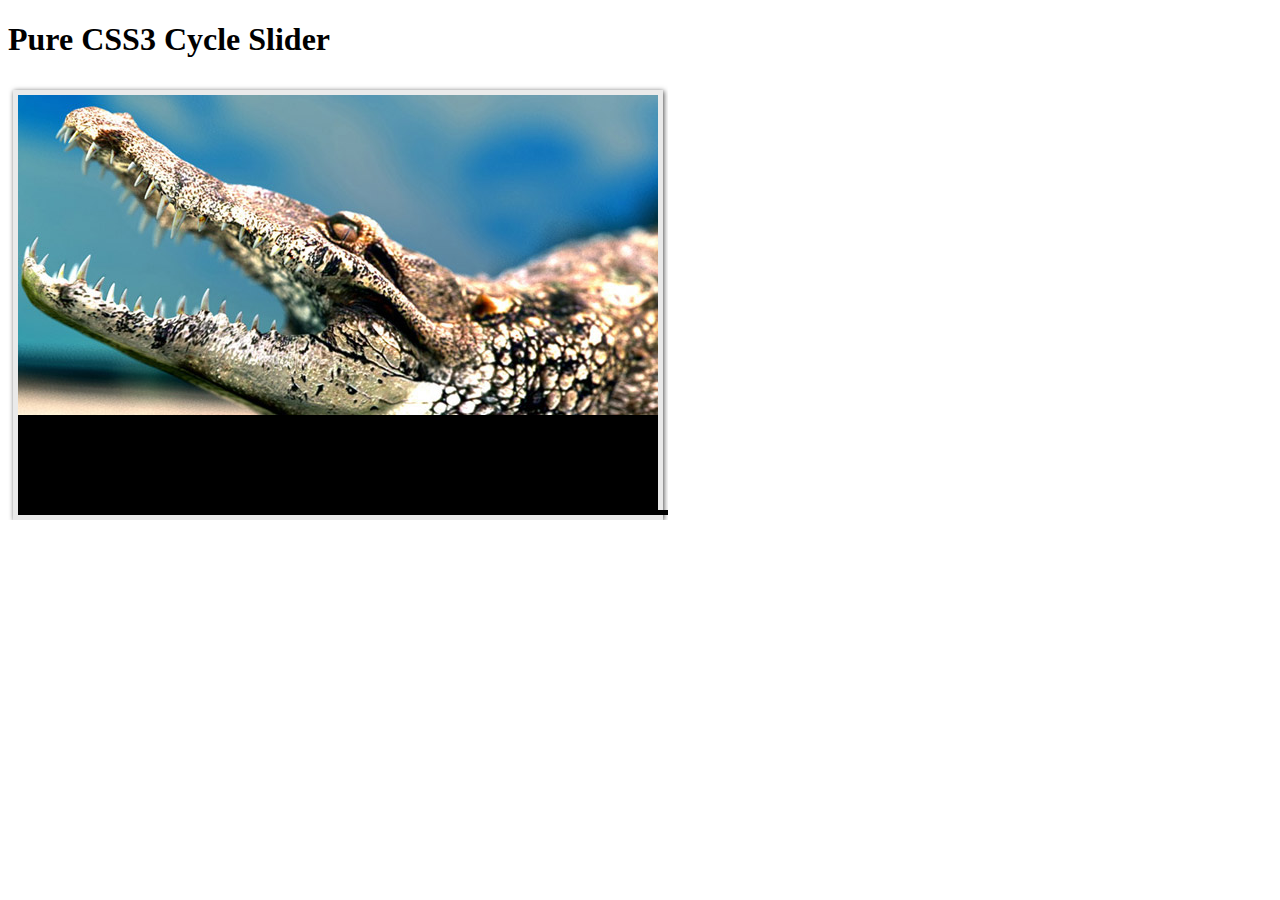
<file: CSS3-Slider/index.html>
<!DOCTYPE HTML>
<html lang="en">
<head>
<meta http-equiv="Content-Type" content="text/html; charset=utf-8">
<link rel="stylesheet" type="text/css" media="screen" href="res/css/styleslideshow.css"/>
<link href='http://fonts.googleapis.com/css?family=Open+Sans:300,300italic,400italic,400,600,600italic,700,700italic,800,800italic' rel='stylesheet' type='text/css'>
<title>Pure CSS3 Cycle Slider</title>
</head>
<body>

<div class="content">
	<h1>Pure CSS3 Cycle Slider</h1>
</div>

<div class="container">
	<div id="content-slider">
    	<div id="slider">
        	<div id="mask">
            <ul>
           	<li id="first" class="firstanimation">
            <a href="#">
            <img src="images/img_1.jpg" />
            </a>

            </li>

            <li id="second" class="secondanimation">
            <a href="#">
            <img src="images/img_2.jpg" />
            </a>

            </li>
            
            <li id="third" class="thirdanimation">
            <a href="#">
            <img src="images/img_3.jpg" />
            </a>

            </li>
                        
            <li id="fourth" class="fourthanimation">
            <a href="#">
            <img src="images/img_4.jpg" />
            </a>

            </li>
                        
            <li id="fifth" class="fifthanimation">
            <a href="#">
            <img src="images/img_5.jpg" />
            </a>

            </li>
            </ul>
            </div>
            <div class="progress-bar"></div>
        </div>
    </div>
</div>
</body>
</html>
</file>
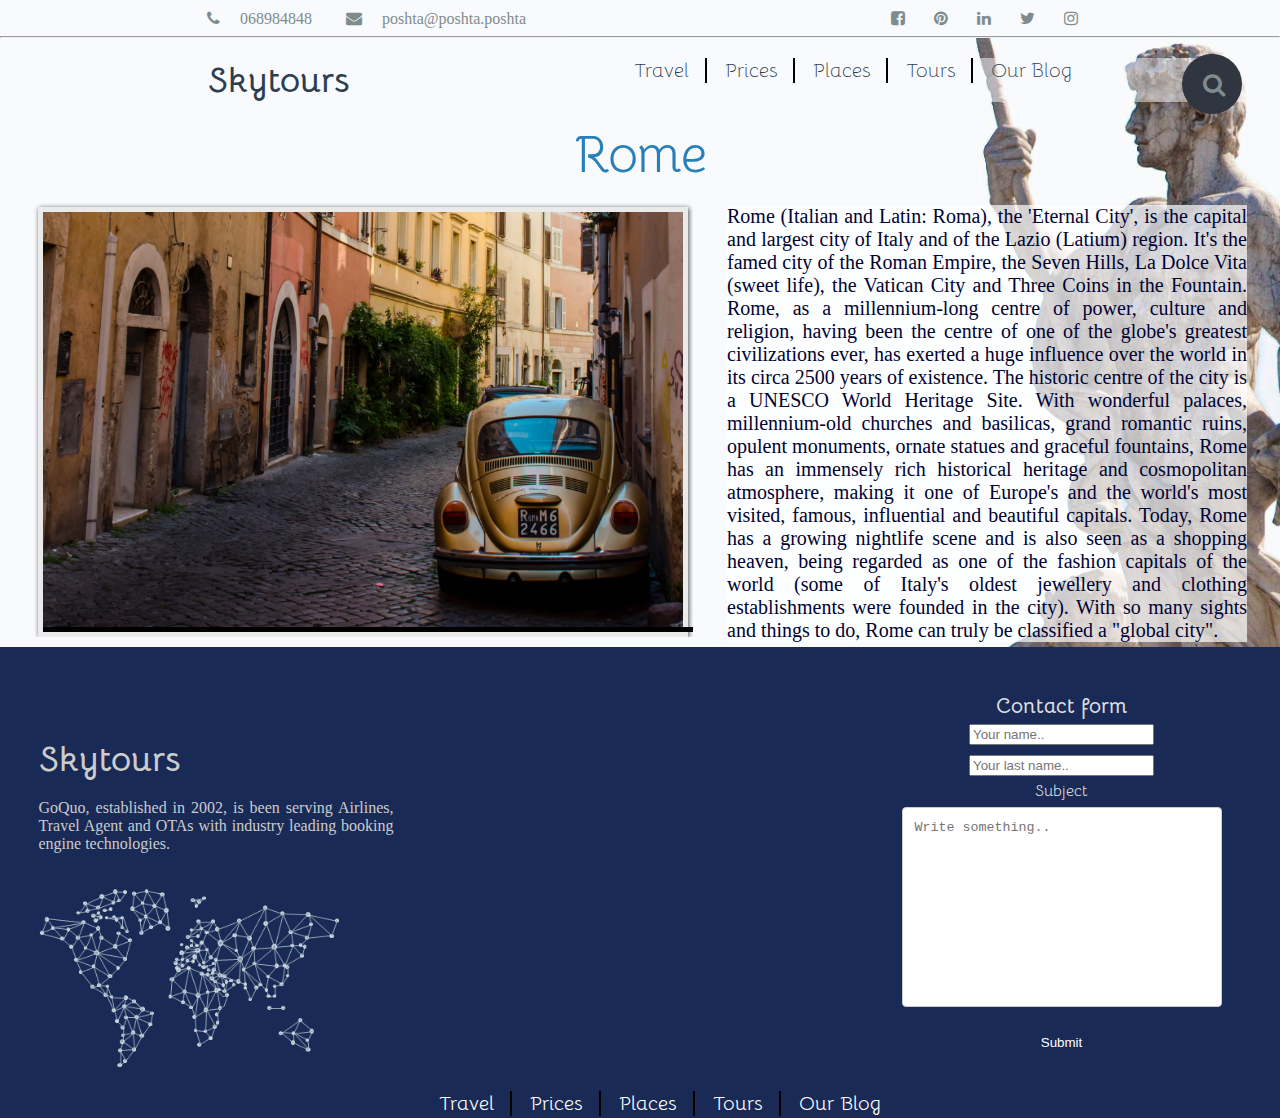
<file: p1.html>
<html>
	<head>
	<meta charset="utf-8">
<title>tur agenciq</title>
	<link href="p1style.css" rel="stylesheet" type="text/css"> 
	<link rel="stylesheet" type="text/css" media="screen" href="CSS3-Slider/res/css/styleslideshow.css"/>
	<link rel="stylesheet" href="https://cdnjs.cloudflare.com/ajax/libs/font-awesome/4.7.0/css/font-awesome.min.css">
	<link href="https://fonts.googleapis.com/css?family=Bellota&display=swap" rel="stylesheet"> 
	<link href="https://fonts.googleapis.com/css?family=Sen&display=swap" rel="stylesheet"> 

	</head>

	<body>
		<a name="top"></a>

<div id="container">
<div id="topper">
	<div id="toplink">
	<div class="wdth">
<i class="fa fa-phone" aria-hidden="true"></i><span class="tel">068984848</span> <i class="fa fa-envelope"></i><span class="tel">poshta@poshta.poshta</span>
	<span id="topr" style="float:right"><a href="#"><i class="fa fa-facebook-square"></i></a>	<a href="#"><i class="fa fa-pinterest"></i></a>	<a href="#"><i class="fa fa-linkedin"></i></a>	<a href="#"><i class="fa fa-twitter"></i></a>	<a href="#"><i class="fa fa-instagram"></i></a></span>
		</div>
		<hr>
	</div>
		

<div class="topnav">
<div id="mid">
<ul id="menu">
  <li class="topmenu"><a href="index.html" class="none"><h1>Skytours</h1></a>	</li>
	<span id="right"> <li class="topmenu"><a href="#" class="ani">Travel</a> <div class="vl"></div></li>
  <li class="topmenu"><a href="#" class="ani" >Prices</a>	<div class="vl"></div></li>
  <li class="topmenu"><a href="places.html"  class="ani">Places</a> <div class="vl"></div></li>
  <li class="topmenu"><a href="#"  class="ani">Tours</a>	<div class="vl"></div></li>
  <li class="topmenu"><a href="#" class="ani" >Our Blog</a>	</li>	</span>
</ul>
</div>
</div>
</div>
<!-- content -->

			<p class="mvp">Rome</p>
<div id="content">
<!-- slideshow -->
	


		<div class="container">
	<div id="content-slider">
    	<div id="slider">
        	<div id="mask">
            <ul>
           	<li id="first" class="firstanimation">
            <a href="#">
            <img src="rim1.jpg" id="slideimg"/>
            </a>

            </li>

            <li id="second" class="secondanimation">
            <a href="#">
            <img src="rim2.jpg"id="slideimg" />
            </a>

            </li>
            
            <li id="third" class="thirdanimation">
            <a href="#">
            <img src="rim3.jpg" id="slideimg"/>
            </a>

            </li>
                        
            <li id="fourth" class="fourthanimation">
            <a href="#">
            <img src="rim4.jpg"id="slideimg" />
            </a>

            </li>
                        
            <li id="fifth" class="fifthanimation">
            <a href="#">
            <img src="rim5.jpg" id="slideimg"/>
            </a>

            </li>
            </ul>
            </div>
            <div class="progress-bar"></div>
        </div>
    </div>
</div>	
			
		
<!-- end slideshow -->

			<div id="span">Rome (Italian and Latin: Roma), the 'Eternal City', is the capital and largest city of Italy and of the Lazio (Latium) region. It's the famed city of the Roman Empire, the Seven Hills, La Dolce Vita (sweet life), the Vatican City and Three Coins in the Fountain. Rome, as a millennium-long centre of power, culture and religion, having been the centre of one of the globe's greatest civilizations ever, has exerted a huge influence over the world in its circa 2500 years of existence.

The historic centre of the city is a UNESCO World Heritage Site. With wonderful palaces, millennium-old churches and basilicas, grand romantic ruins, opulent monuments, ornate statues and graceful fountains, Rome has an immensely rich historical heritage and cosmopolitan atmosphere, making it one of Europe's and the world's most visited, famous, influential and beautiful capitals. Today, Rome has a growing nightlife scene and is also seen as a shopping heaven, being regarded as one of the fashion capitals of the world (some of Italy's oldest jewellery and clothing establishments were founded in the city). With so many sights and things to do, Rome can truly be classified a "global city". 
</div>
</div>
<!-- content end -->
		 <div class="buscar-caja">
   <input type="text" name="" class="buscar-txt" placeholder="Search for a destination..."/>
   <a class="buscar-btn">
    <i class="fa fa-search" id="searchbut"></i>
   </a>
  </div>

		

			
			<div id="footer">
				<div id="leftfooter">
				<h1 id="footheader">Skytours</h1><br><br>
				GoQuo, established in 2002, is been serving Airlines, Travel Agent and OTAs with industry leading booking engine technologies.<br><br><br>
				<img src="map2.png" id="map2">
				</div>
			<div id="midfooter">
			<iframe src="https://www.google.com/maps/embed?pb=!1m18!1m12!1m3!1d1797.1476863915186!2d26.56002283084883!3d43.0209473601345!2m3!1f0!2f0!3f0!3m2!1i1024!2i768!4f13.1!3m3!1m2!1s0x40af54cdf2046379%3A0x28093c65028b41a2!2z0JzQsNGA0LjRhtCwLCA3OTQwIFZyYW5pIGtvbg!5e1!3m2!1sen!2sbg!4v1586071967881!5m2!1sen!2sbg" width="450" height="350" frameborder="0" style="border:0;" allowfullscreen="" aria-hidden="false" tabindex="0"></iframe>
			</div>
			
			<div id="rightfooter">
<div class="cform">
  <form action="/action_page.php">
<label id="contformlab">Contact form</label><br>
    <input type="text" id="fname" name="firstname" placeholder="Your name..">


    <input type="text" id="lname" name="lastname" placeholder="Your last name..">

   
    </select>
<br>

    <label for="subject" id="subjectt">Subject</label>
	<br>
    <textarea id="subject" name="subject" placeholder="Write something.." style="height:200px;  resize:none;"></textarea>

    <input type="submit" value="Submit" id="cformsubmit">
  </form>
</div>
			</div>
		
		
				<div class="botnav">
<div id="mid">
<ul id="bot">
  <li class="botmenu"><a href="#" class="anibot">Travel</a> <div class="vl"></div></li>
  <li class="botmenu"><a href="#" class="anibot" >Prices</a>	<div class="vl"></div></li>
  <li class="botmenu"><a href="places.html"  class="anibot">Places</a> <div class="vl"></div></li>
  <li class="botmenu"><a href="#"  class="anibot">Tours</a>	<div class="vl"></div></li>
  <li class="botmenu"><a href="#" class="anibot" >Our Blog</a>	</li>
</ul>
</div>
</div>
			</div>
			
		</div>
	</body>
</html>
</file>
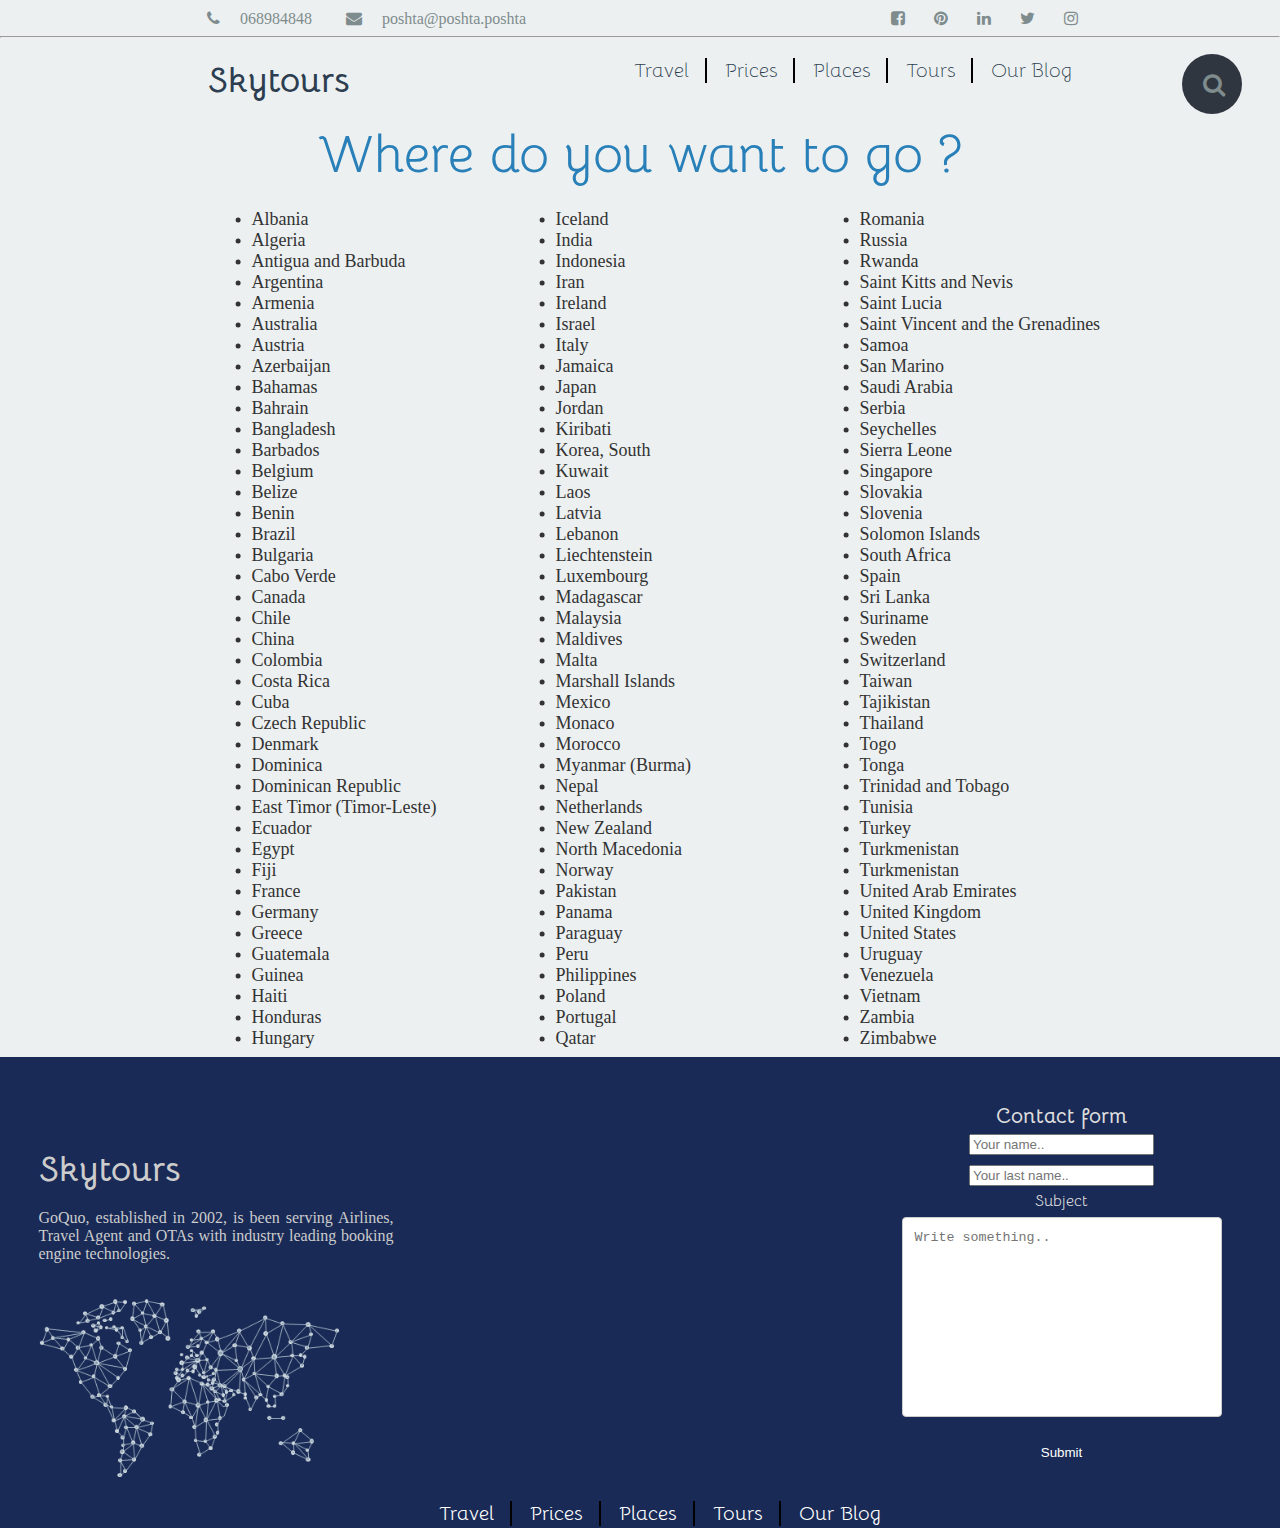
<file: places.html>
<html>
	<head>
	<meta charset="utf-8">
<title>tur agenciq</title>
	<link href="placessty.css" rel="stylesheet" type="text/css"> 
	<link rel="stylesheet" href="https://cdnjs.cloudflare.com/ajax/libs/font-awesome/4.7.0/css/font-awesome.min.css">
	<link href="https://fonts.googleapis.com/css?family=Bellota&display=swap" rel="stylesheet"> 
	<link href="https://fonts.googleapis.com/css?family=Sen&display=swap" rel="stylesheet"> 
	</head>

	<body>
		<a name="top"></a>

<div id="container">
	<div id="toplink">
	<div class="wdth">
<i class="fa fa-phone" aria-hidden="true"></i><span class="tel">068984848</span> <i class="fa fa-envelope"></i><span class="tel">poshta@poshta.poshta</span>
	<span id="topr" style="float:right"><a href="#"><i class="fa fa-facebook-square"></i></a>	<a href="#"><i class="fa fa-pinterest"></i></a>	<a href="#"><i class="fa fa-linkedin"></i></a>	<a href="#"><i class="fa fa-twitter"></i></a>	<a href="#"><i class="fa fa-instagram"></i></a></span>
		</div>
		<hr>
	</div>
		

<div class="topnav">
<div id="mid">
<ul id="menu">
  <li class="topmenu"><a href="index.html" class="none"><h1>Skytours</h1></a>	</li>
	<span id="right"> <li class="topmenu"><a href="#" class="ani">Travel</a> <div class="vl"></div></li>
  <li class="topmenu"><a href="#" class="ani" >Prices</a>	<div class="vl"></div></li>
  <li class="topmenu"><a href="#"  class="ani">Places</a> <div class="vl"></div></li>
  <li class="topmenu"><a href="#"  class="ani">Tours</a>	<div class="vl"></div></li>
  <li class="topmenu"><a href="#" class="ani" >Our Blog</a>	</li>	</span>
</ul>
</div>
</div>
<!-- content -->
<p class="mvp">Where do you want to go ?</p>
<div id="wholemen">
<div  id="leftmen">
	<ul>
		<li><a href="#" class="countries">Albania</a></li>
		<li><a href="#"class="countries">Algeria</a></li>
		<li><a href="#"class="countries">Antigua and Barbuda</a></li>
		<li><a href="#"class="countries">Argentina</a></li>
		<li><a href="#"class="countries">Armenia</a></li>
		<li><a href="#"class="countries">Australia</a></li>
		<li><a href="#"class="countries">Austria</a></li>
		<li><a href="#"class="countries">Azerbaijan</a></li>
		<li><a href="#"class="countries">Bahamas</a></li>
		<li><a href="#"class="countries">Bahrain</a></li>
		<li><a href="#"class="countries">Bangladesh</a>  </li>
		<li><a href="#"class="countries">Barbados</a>  </li>
		<li><a href="#"class="countries"> Belgium </a></li>
		<li><a href="#"class="countries">Belize</a> </li>
		<li><a href="#"class="countries">Benin </a> </li>
		<li><a href="#"class="countries">Brazil  </a></li>
		<li><a href="#"class="countries">Bulgaria  </a></li>
		<li><a href="#"class="countries">Cabo Verde </a> </li>
		<li><a href="#"class="countries">Canada  </a></li>
		<li><a href="#"class="countries"> Chile </a></li>
		<li><a href="#"class="countries">China  </a></li>
		<li><a href="#"class="countries">Colombia  </a></li>
		<li><a href="#"class="countries">Costa Rica  </a></li>
		<li><a href="#"class="countries">Cuba  </a></li>
		<li><a href="#"class="countries">Czech Republic  </a></li>
		<li><a href="#"class="countries">Denmark  </a></li>
		<li><a href="#"class="countries">Dominica  </a></li>
		<li><a href="#"class="countries">Dominican Republic  </a></li>
		<li><a href="#"class="countries">East Timor (Timor-Leste) </a> </li>
		<li><a href="#"class="countries">Ecuador  </a></li>
		<li><a href="#"class="countries">Egypt </a></li>
		<li><a href="#"class="countries">Fiji  </a></li>
		<li><a href="#"class="countries">France	  </a></li>
		<li><a href="#"class="countries">Germany  </a></li>
		<li><a href="#"class="countries">Greece  </a></li>
		<li><a href="#"class="countries">Guatemala  </a></li>
		<li><a href="#"class="countries">Guinea  </a></li>
		<li><a href="#"class="countries">Haiti  </a></li>
		<li><a href="#"class="countries">Honduras </a></li>
		<li><a href="#"class="countries">Hungary </a></li>
	</ul>
</div>
<div id="midmen">	
	<ul>
		<li><a href="#" class="countries">Iceland</a></li>
		<li><a href="#" class="countries">India</a></li>
		<li><a href="#" class="countries">Indonesia</a></li>
		<li><a href="#" class="countries">Iran</a></li>
		<li><a href="#" class="countries">Ireland</a></li>
		<li><a href="#" class="countries">Israel</a></li>
		<li><a href="tour.html" class="countries">Italy</a></li>
		<li><a href="#" class="countries">Jamaica</a></li>
		<li><a href="#" class="countries">Japan</a></li>
		<li><a href="#" class="countries">Jordan</a></li>
		<li><a href="#" class="countries">Kiribati</a></li>
		<li><a href="#" class="countries">Korea, South</a></li>
		<li><a href="#" class="countries">Kuwait</a></li>
		<li><a href="#" class="countries">Laos</a></li>
		<li><a href="#" class="countries">Latvia</a></li>
		<li><a href="#" class="countries">Lebanon</a></li>
		<li><a href="#" class="countries">Liechtenstein</a></li>
		<li><a href="#" class="countries">Luxembourg</a></li>
		<li><a href="#" class="countries">Madagascar</a></li>
		<li><a href="#" class="countries">Malaysia</a></li>
		<li><a href="#" class="countries">Maldives</a></li>
		<li><a href="#" class="countries">Malta</a></li>
		<li><a href="#" class="countries">Marshall Islands</a></li>
		<li><a href="#" class="countries">Mexico</a></li>
		<li><a href="#" class="countries">Monaco</a></li>
		<li><a href="#" class="countries">Morocco</a></li>
		<li><a href="#" class="countries">Myanmar (Burma)</a></li>
		<li><a href="#" class="countries">Nepal</a></li>
		<li><a href="#" class="countries">Netherlands</a></li>
		<li><a href="#" class="countries">New Zealand</a></li>
		<li><a href="#" class="countries">North Macedonia</a></li>
		<li><a href="#" class="countries">Norway</a></li>
		<li><a href="#" class="countries">Pakistan</a></li>
		<li><a href="#" class="countries">Panama</a></li>
		<li><a href="#" class="countries">Paraguay</a></li>
		<li><a href="#" class="countries">Peru</a></li>
		<li><a href="#" class="countries">Philippines</a></li>
		<li><a href="#" class="countries">Poland</a></li>
		<li><a href="#" class="countries">Portugal</a></li>
		<li><a href="#" class="countries">Qatar</a></li>
	
	
		
	</ul >
</div>
<div id="rightmen">	
		<ul>
			<li><a href="#" class="countries">Romania</a></li>
			<li><a href="#" class="countries">Russia</a></li>
			<li><a href="#" class="countries">Rwanda</a></li>
			<li><a href="#" class="countries">Saint Kitts and Nevis</a></li>
			<li><a href="#" class="countries">Saint Lucia</a></li>
			<li><a href="#" class="countries">Saint Vincent and the Grenadines</a></li>
			<li><a href="#" class="countries">Samoa</a></li>
			<li><a href="#" class="countries">San Marino</a></li>
			<li><a href="#" class="countries">Saudi Arabia</a></li>
			<li><a href="#" class="countries">Serbia</a></li>
			<li><a href="#" class="countries">Seychelles</a></li>
			<li><a href="#" class="countries">Sierra Leone</a></li>
			<li><a href="#" class="countries">Singapore</a></li>
			<li><a href="#" class="countries">Slovakia</a></li>
			<li><a href="#" class="countries">Slovenia</a></li>
			<li><a href="#" class="countries">Solomon Islands</a></li>
			<li><a href="#" class="countries">South Africa</a></li>
			<li><a href="#" class="countries">Spain</a></li>
			<li><a href="#" class="countries">Sri Lanka</a></li>
			<li><a href="#" class="countries">Suriname</a></li>
			<li><a href="#" class="countries">Sweden</a></li>
			<li><a href="#" class="countries">Switzerland</a></li>
			<li><a href="#" class="countries">Taiwan</a></li>
			<li><a href="#" class="countries">Tajikistan</a></li>
			<li><a href="#" class="countries">Thailand</a></li>
			<li><a href="#" class="countries">Togo</a></li>
			<li><a href="#" class="countries">Tonga</a></li>
			<li><a href="#" class="countries">Trinidad and Tobago</a></li>
			<li><a href="#" class="countries">Tunisia</a></li>
			<li><a href="#" class="countries">Turkey</a></li>
			<li><a href="#" class="countries">Turkmenistan</a></li>
			<li><a href="#" class="countries">Turkmenistan</a></li>
			<li><a href="#" class="countries">United Arab Emirates</a></li>
			<li><a href="#" class="countries">United Kingdom</a></li>
			<li><a href="#" class="countries">United States</a></li>
			<li><a href="#" class="countries">Uruguay</a></li>
			<li><a href="#" class="countries">Venezuela</a></li>
			<li><a href="#" class="countries">Vietnam</a></li>
			<li><a href="#" class="countries">Zambia</a></li>
			<li><a href="#" class="countries">Zimbabwe</a></li>
	</ul>
</div>
</div>
<!-- content end -->
		 <div class="buscar-caja">
   <input type="text" name="" class="buscar-txt" placeholder="Search for a destination..."/>
   <a class="buscar-btn">
    <i class="fa fa-search" id="searchbut"></i>
   </a>
  </div>

		

			
			<div id="footer">
				<div id="leftfooter">
				<h1 id="footheader">Skytours</h1><br><br>
				GoQuo, established in 2002, is been serving Airlines, Travel Agent and OTAs with industry leading booking engine technologies.<br><br><br>
				<img src="map2.png" id="map2">
				</div>
			<div id="midfooter">
			<iframe src="https://www.google.com/maps/embed?pb=!1m18!1m12!1m3!1d1797.1476863915186!2d26.56002283084883!3d43.0209473601345!2m3!1f0!2f0!3f0!3m2!1i1024!2i768!4f13.1!3m3!1m2!1s0x40af54cdf2046379%3A0x28093c65028b41a2!2z0JzQsNGA0LjRhtCwLCA3OTQwIFZyYW5pIGtvbg!5e1!3m2!1sen!2sbg!4v1586071967881!5m2!1sen!2sbg" width="450" height="350" frameborder="0" style="border:0;" allowfullscreen="" aria-hidden="false" tabindex="0"></iframe>
			</div>
			
			<div id="rightfooter">
<div class="cform">
  <form action="/action_page.php">
<label id="contformlab">Contact form</label><br>
    <input type="text" id="fname" name="firstname" placeholder="Your name..">


    <input type="text" id="lname" name="lastname" placeholder="Your last name..">

   
    </select>
<br>

    <label for="subject" id="subjectt">Subject</label>
	<br>
    <textarea id="subject" name="subject" placeholder="Write something.." style="height:200px;  resize:none;"></textarea>

    <input type="submit" value="Submit" id="cformsubmit">
  </form>
</div>
			</div>
		
		
				<div class="botnav">
<div id="mid">
<ul id="bot">
  <li class="botmenu"><a href="#" class="anibot">Travel</a> <div class="vl"></div></li>
  <li class="botmenu"><a href="#" class="anibot" >Prices</a>	<div class="vl"></div></li>
  <li class="botmenu"><a href="#"  class="anibot">Places</a> <div class="vl"></div></li>
  <li class="botmenu"><a href="#"  class="anibot">Tours</a>	<div class="vl"></div></li>
  <li class="botmenu"><a href="#" class="anibot" >Our Blog</a>	</li>
</ul>
</div>
</div>
			</div>
			
		</div>
	</body>
</html>
</file>
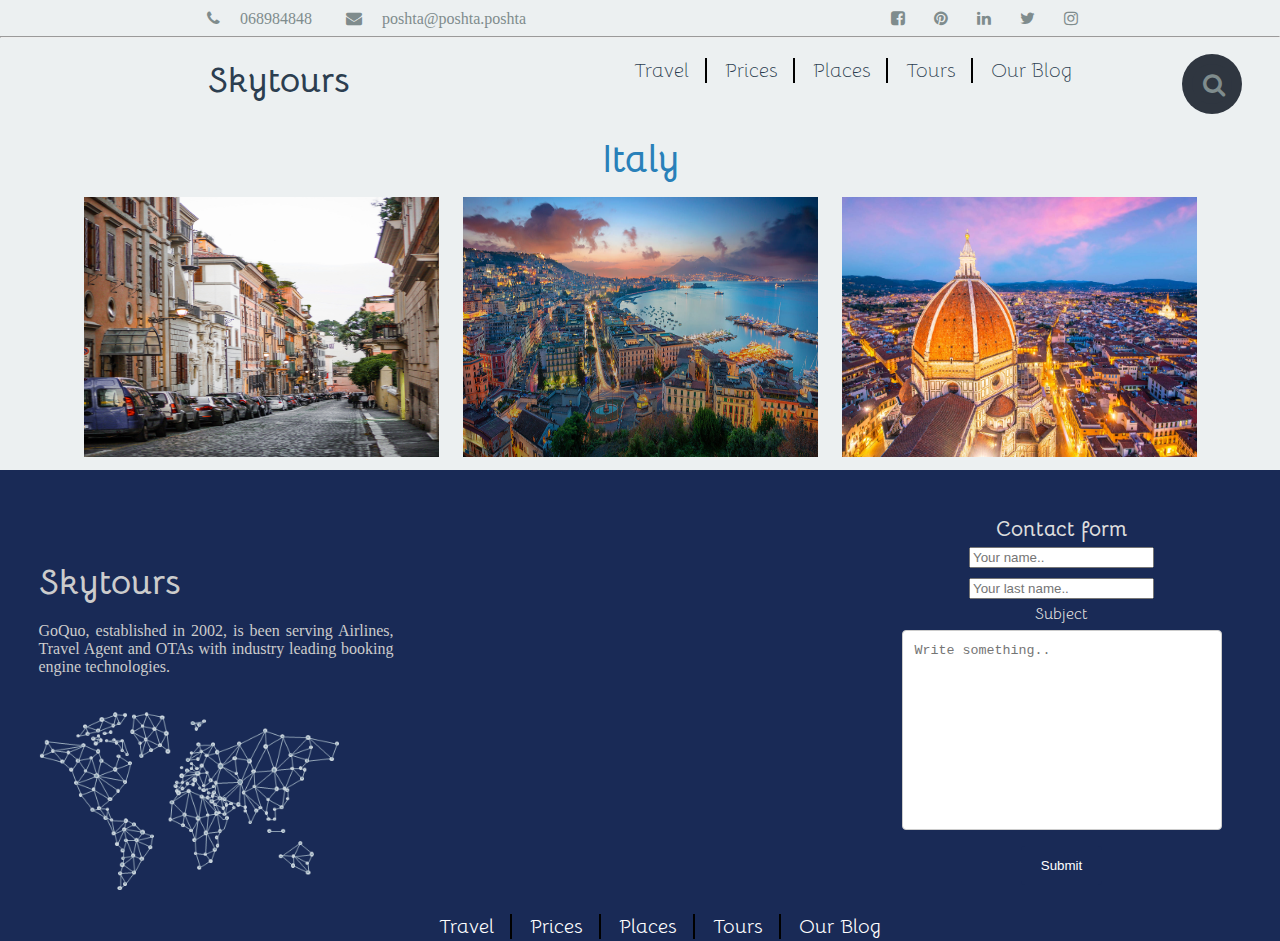
<file: tour.html>
<html>
	<head>
	<meta charset="utf-8">
<title>tur agenciq</title>
	<link href="placessty.css" rel="stylesheet" type="text/css"> 
	<link rel="stylesheet" href="https://cdnjs.cloudflare.com/ajax/libs/font-awesome/4.7.0/css/font-awesome.min.css">
	<link href="https://fonts.googleapis.com/css?family=Bellota&display=swap" rel="stylesheet"> 
	<link href="https://fonts.googleapis.com/css?family=Sen&display=swap" rel="stylesheet"> 
	
	
	
	
	<style type="text/css">

	table{
    	margin:auto;
	margin-top:30px;
	}

	#figure {
	position: relative;
	overflow: hidden;
	margin:10px;
	}

	#tours{
	width:355px;
	height:260px;
	transition:0.8s;
	}

	#figcaption{
    position: absolute;
	bottom: -60px;
	left: 0;
	width: 100%;
	height: 60px;
	background: rgba(0,0,0,.6);
	-webkit-transition: .8s;
	transition: .8s;
	}

	#figcaption h3 {
    color:#eee;
	text-align:center;
	font-size:20px;
	}

	#figure:hover #figcaption {
  	bottom:0;
	}

	#figure:hover .transform01 {
  	-webkit-transform: scale(1.1);
  	transform: scale(1.1);
	}
	th{
	font-family: 'Bellota', cursive;
		font-size:38px;
		margin:25px;
		color:#2980b9;
	}
	</style>
	
	
	</head>

	<body>
		<a name="top"></a>

<div id="container">
	<div id="toplink">
	<div class="wdth">
<i class="fa fa-phone" aria-hidden="true"></i><span class="tel">068984848</span> <i class="fa fa-envelope"></i><span class="tel">poshta@poshta.poshta</span>
	<span id="topr" style="float:right"><a href="#"><i class="fa fa-facebook-square"></i></a>	<a href="#"><i class="fa fa-pinterest"></i></a>	<a href="#"><i class="fa fa-linkedin"></i></a>	<a href="#"><i class="fa fa-twitter"></i></a>	<a href="#"><i class="fa fa-instagram"></i></a></span>
		</div>
		<hr>
	</div>
		

<div class="topnav">
<div id="mid">
<ul id="menu">
  <li class="topmenu"><a href="index.html" class="none"><h1>Skytours</h1></a>	</li>
	<span id="right"> <li class="topmenu"><a href="#" class="ani">Travel</a> <div class="vl"></div></li>
  <li class="topmenu"><a href="#" class="ani" >Prices</a>	<div class="vl"></div></li>
  <li class="topmenu"><a href="#"  class="ani">Places</a> <div class="vl"></div></li>
  <li class="topmenu"><a href="#"  class="ani">Tours</a>	<div class="vl"></div></li>
  <li class="topmenu"><a href="#" class="ani" >Our Blog</a>	</li>	</span>
</ul>
</div>
</div>
<!-- content -->
		    <table>
			<tr>
			<th colspan="9">Italy</th>
			</tr>
	<tr>
		<td><a href="p1.html"><div id="figure"><img id="tours" src="rim.jpg" alt="" class="transform01">
             	<div id="figcaption"><h3>Rome <br>  7 Days 459$</h3></div></div></a></td>
	
		<td><a href="#"><div id="figure"><img id="tours"src="naples.jpg" alt="" class="transform01">
             	<div id="figcaption"><h3>Naples <br>  6 Days 419$</h3></div></div></a></td>
			 
		<td><a href="#"><div id="figure"><img id="tours"src="florence.jpg" alt="" class="transform01">
            	<div id="figcaption"><h3>Florence <br>  8 Days 499$</h3></div></div></a></td>
	</tr>
	</table>

<!-- content end -->
		 <div class="buscar-caja">
   <input type="text" name="" class="buscar-txt" placeholder="Search for a destination..."/>
   <a class="buscar-btn">
    <i class="fa fa-search" id="searchbut"></i>
   </a>
  </div>

		

			
			<div id="footer">
				<div id="leftfooter">
				<h1 id="footheader">Skytours</h1><br><br>
				GoQuo, established in 2002, is been serving Airlines, Travel Agent and OTAs with industry leading booking engine technologies.<br><br><br>
				<img src="map2.png" id="map2">
				</div>
			<div id="midfooter">
			<iframe src="https://www.google.com/maps/embed?pb=!1m18!1m12!1m3!1d1797.1476863915186!2d26.56002283084883!3d43.0209473601345!2m3!1f0!2f0!3f0!3m2!1i1024!2i768!4f13.1!3m3!1m2!1s0x40af54cdf2046379%3A0x28093c65028b41a2!2z0JzQsNGA0LjRhtCwLCA3OTQwIFZyYW5pIGtvbg!5e1!3m2!1sen!2sbg!4v1586071967881!5m2!1sen!2sbg" width="450" height="350" frameborder="0" style="border:0;" allowfullscreen="" aria-hidden="false" tabindex="0"></iframe>
			</div>
			
			<div id="rightfooter">
<div class="cform">
  <form action="/action_page.php">
<label id="contformlab">Contact form</label><br>
    <input type="text" id="fname" name="firstname" placeholder="Your name..">


    <input type="text" id="lname" name="lastname" placeholder="Your last name..">

   
    </select>
<br>

    <label for="subject" id="subject" style="color:#ddd;">Subject</label>
	<br>
    <textarea id="subject" name="subject" placeholder="Write something.." style="height:200px;  resize:none;"></textarea>

    <input type="submit" value="Submit" id="cformsubmit">
  </form>
</div>
			</div>
		
		
				<div class="botnav">
<div id="mid">
<ul id="bot">
  <li class="botmenu"><a href="#" class="anibot">Travel</a> <div class="vl"></div></li>
  <li class="botmenu"><a href="#" class="anibot" >Prices</a>	<div class="vl"></div></li>
  <li class="botmenu"><a href="#"  class="anibot">Places</a> <div class="vl"></div></li>
  <li class="botmenu"><a href="#"  class="anibot">Tours</a>	<div class="vl"></div></li>
  <li class="botmenu"><a href="#" class="anibot" >Our Blog</a>	</li>
</ul>
</div>
</div>
			</div>
			
		</div>
	</body>
</html>
</file>
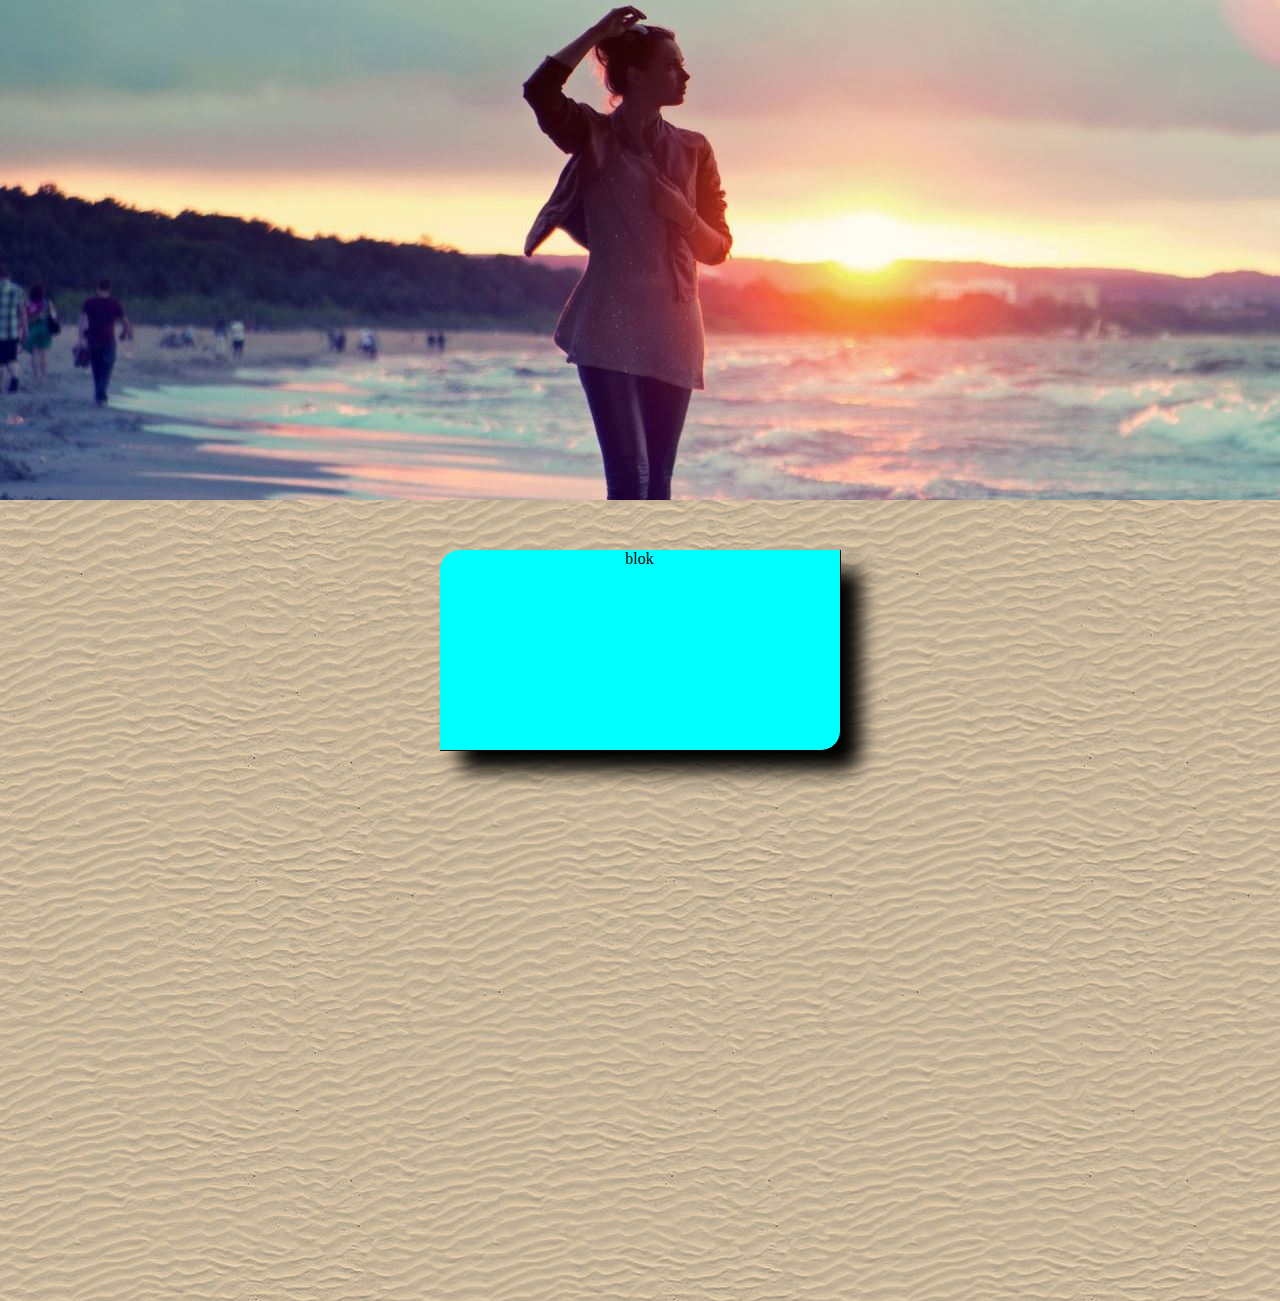
<file: turoperator/bgg.html>
<html>
	<head>
	<title>		</title>
	<meta charset="utf-8">
	<style>
	/* dvoen bg */
	body{
	background-image:url(bg1.jpg),url(bg2.jpg);
	background-repeat:repeat-x, repeat;
	}
	/* blok us sqnka */
	#block{
	position:relative;
	width:400px;
	height:200px;
	margin:550px auto;
	text-align:center;
	background-color:cyan;
	border-radius:20px 0;
	border-right:1px solid black;
	border-bottom:1px solid black;
	box-shadow: 20px 20px 20px black;
	webkit-transition:0.6s;
	-moz-transition:0.6s;
	-o-transition:0.6s;
	
	}
	 
	 
	/*	animirane na blok	*/
	#block:hover{
	transform:rotate(9deg);
	webkit-transform:rotate(9deg);
	-moz-transform:rotate(9deg);
	-o-transform:rotate(9deg);
	transition:1s;
	-moz-transition:1s;
	webkit-transition:1s;
	-o-transition:1s;
	
	box-shadow: 13px 13px 13px;
	}
	
	/*	klikvane na blok sus sqnka	*/
	#block:active{
	-moz-transform:translate(2px,-50px);
	}
	
	
	
	</style>
	</head>
	<body>
		<div id="block">
			blok
		</div>
	</body>
</html>
</file>
<file: p1style.css>
*{
margin:0;
text-decoration:none;
}

body{
	background-size:cover;
	color:#333;
	overflow-x:hidden;

		width:100%;
}

#container{
	background-color:#f9fafe;
	margin:0 auto;
	text-align:center;
	width:100%;
	background-image:url(statui.jpg);
	background-size:cover;

}

h1{font-family: 'Bellota', cursive;
	font-size:35px;
	font-weight:550;
	display:inline-block;
}



.topnav {
	overflow: hidden;
	background-color: rgba(249, 250, 254,0.5);
	margin: 20px 0px 20px 0px;

  
}
.mvp{
	display:inline-block;
	background-color:#f9fafe;
}


.topnav a {
  display: inline-block;
  color: #333;
  text-align: center;
  padding: 0px 16px;
  text-decoration: none;
  font-size: 20px;
 font-family: 'Bellota', cursive;
  transition:0.7s;
}

.topnav a:hover {
	color:#2980b9;
	transition:0.7s;
}

.topnav a.active {
  background-color: #badc58;
  color: white;
  text-shadow:0px 0px 2px black;
}
#menu{
	padding:0;
	text-align:left;
}
.topmenu{
	display:inline-block;
}
.topmenu a{
	text-decoration:none;
	font-weight:lighter;
	color:#2c3e50;
}
.ani::after{
 content:"";
    width:0px;
    height:2px;
    background:#2c3e50;
    display: block;
	transition: width 1s;
}
.ani:hover::after{
    width:100%;
    transition: width 1s;
	
}

.prod{
	font-size:24px;
}

html{
	scroll-behavior: smooth;
}
i{
	padding:10px;
	padding-left:15px;
	color:#7f8c8d;
}
.tel{
	padding-left:10px;
	padding-right:15px;
	color:#7f8c8d;
}
#toplink{
	text-align:left;
	background-color:#f9fafe;

}

.vl {
  border-left: 0.5px solid #bdc3c7;
  height: 36px;
  display:inline-block;
  padding:0;
  margin:0;
  position:absolute;
 
}
hr{
	color:#bdc3c7;
}
.vl{
	display:inline-block;
	height:25px;
	border-left: 2px solid black;
}
.left{
	text-align:left;
}
.none{
	color:inherit;
}
.wdth{
	width:70%;
	margin:0 auto;
}
#right{
	float:right;
}
#mid{
		width:70%;
	margin:0 auto;
}
#topper{
	width:100%;
}
/* top menu end */






/* search bar */


.buscar-caja {
 position: fixed;
 top: 6%;
 right: 3%;
 background: #2f3640;
 height: 40px;
 border-radius: 40px;
 padding: 10px;
}

.buscar-caja:hover > .buscar-txt {
 width: 240px;
 padding: 0 6px;
}

.buscar-caja:hover > .buscar-btn {
 background: white;
 color: black;
}

.buscar-btn {
 color: #e84118;
 float: right;
 width: 40px;
 height: 40px;
 border-radius:50%;
 background: #2f3640;
 display: flex;
 justify-content: center;
 align-items: center;
 transition: 0.5s;
 color: white;
 cursor: pointer;
}

.buscar-btn > i {
 font-size: 24px;
 
}

.buscar-txt {
 border: none;
 background: none;
 outline: none;
 float: left;
 padding: 0;
 color: white;
 font-size: 16px;
 transition: 0.4s;
 line-height: 40px;
 width: 0px;
 font-weight: bold;
}

.ct{
	font-size:16px;
	color:#333;
	text-align:justify;
}
/* search bar end*/
		/* content start*/
			
		.mvp{
			font-family: 'Bellota', cursive;
		font-size:52px;
		margin:0px 0px 10px 0px;
		color:#2980b9;
		}	
		#span{
			vertical-align:center;
			text-align:justify;
			display:inline-block;
			width:520px;
			color:333;
			font-size:20px;
			background-color:rgba(255, 255, 255, 0.7);
			margin-bottom:5px;
			margin-left:30px;
		}
			/* button */
			#reservation{
				
			}
				#button{
			position:absolute;
	font-family: 'Bellota', cursive;

	}
	
	#button{
	background:none;
	color:#fff;
	width:200px;
	height:70px;
	border:1px solid #01a3a4;
	font-size: 20px;
	border-radius:5px;
	transition:0.5s;
	overflow:hidden;
	}
	
	#button:focus{
	outline:none;
	}
	
	#button:before{
	content:'';
	display:block;
	position:absolute;
	background:rgba(255,255,255,1);
	width:60px;
	height:100%;
	left: 0;
	top: 0;
	opacity: 0.5;
	filter:blur(30px);
	transform: translateX(-130px) skewX(-15deg);
	}
	#button:after{
	content:'';
	display:block;
	position:absolute;
	background:rgba(255,255,255,0.5);
	width:30px;
	height:100%;
	left: 30px;
	top: 0;
	opacity: 0.5;
	filter:blur(30px);
	transform: translateX(-100px) skewX(-15deg);
	}
	#button:hover{
	background:#01a3a4;
	cursor:pointer;
	}
	#button:hover:before{
	transform:translateX(300px) skewX(-15deg);
	opacity: 0.6;
	transition:0.7s;
	}
	#button:hover:after{
	transform:translateX(300px) skewX(-15deg);
	opacity: 1;
	transition:0.7s;
	}
	.wrapper{

		display:inline-block;

	}	
			/* button end */
		/* content end*/
/* footer start*/
#footer{
	background-color:#192a56;

	padding-top:2%;
	text-align:left;
	text-align:center;
}
#footheader{
	color:#ccc;
}
#leftfooter{
	color:#ccc;
	width:355px;
	text-align:justify;
	display:inline-block;
}
#helpneed{
	padding-bottom:15px;
	font-family: Times New Roman;
	font-size:18px;
	font-weight:700;
	margin:0;
	color:#ccc	
}
#map2{
width:300px;
}
#map2:hover{
	transform:scale(1);
}


.botnav {
	overflow: hidden;
	background-color:none;
	margin:20px 0px 0px 0px;	
	text-align:center;
  
}



.botnav a {
  display: inline-block;
  color: white;
  text-align: center;
  padding: 0px 16px;
  text-decoration: none;
  font-size: 20px;
 font-family: 'Bellota', cursive;
  transition:0.7s;
}

.botnav a:hover {
	color:#2980b9;
	transition:0.7s;
}

.botnav a.active {
  background-color: #badc58;
  color: white;
  text-shadow:0px 0px 2px black;
}
#bot{
	text-align:center;
}
.anibot::after{
 content: "";
    width:0px;
    height:2px;
    background:#c7ecee;
    display: block;
	transition: width 1s;
}
.anibot:hover::after{
    width:100%;
    transition: width 1s;
}
#midfooter{
	display:inline-block;
	margin: 0 15px;
}
.botmenu{
	display:inline-block;
}
/* Contact form */

#rightfooter{
	display:inline-block;
	vertical-align:20px;

}

#cformsubmit[type=text], select, textarea {
  width: 100%;
  padding: 12px;
  border: 1px solid #ccc;
  border-radius: 4px;
  box-sizing: border-box;
  margin-top: 6px;
  margin-bottom: 16px;
  resize: vertical;
}

#cformsubmit[type=submit] {
  background-color: #192a56;
  color: white;
  padding: 12px 20px;
  border: none;
  border-radius: 4px;
  cursor: pointer
}
#cformsubmit[type=submit]:hover {
  background-color: white;
  transition:0.5s;
  color:#333;
}

.cform {
  width:320px;
  border-radius: 0;
  background-color: none;
  padding: 20px;
  height:315px;
  border:0px solid #ccc;
}
#subjectt{
	color:#ddd;
}
#contformlab{
	font-weight:bold;
	font-size:21px;
	color:#ddd;

}
#fname{
	margin:5px 5px 5px 5px;
}
#lname{
	margin:5px 5px 5px 5px;
}
form{
	font-family: 'Bellota', cursive;
}
/* topper */
#kotvatop{
	position:fixed;
	 bottom: 6%;
 right: 3%;
 width:40px;
}
</file>
<file: placessty.css>
*{
margin:0;
text-decoration:none;
}

body{
	background-size:cover;
	color:#333;
	overflow-x:hidden;

		width:100%;
}

#container{
	background-color:#ecf0f1;
	margin:0 auto;
	text-align:center;
	width:100%;

}

h1{font-family: 'Bellota', cursive;
	font-size:35px;
	font-weight:550;
	display:inline-block;
}



.topnav {
	overflow: hidden;
	background-color:#ecf0f1;
	margin:20px 0px 20px 0px;	

  
}
.mvp{
	display:inline-block;
	background-color:#ecf0f1;
}


.topnav a {
  display: inline-block;
  color: #333;
  text-align: center;
  padding: 0px 16px;
  text-decoration: none;
  font-size: 20px;
 font-family: 'Bellota', cursive;
  transition:0.7s;
}

.topnav a:hover {
	color:#2980b9;
	transition:0.7s;
}

.topnav a.active {
  background-color: #badc58;
  color: white;
  text-shadow:0px 0px 2px black;
}
#menu{
	padding:0;
	text-align:left;
}
.topmenu{
	display:inline-block;
}
.topmenu a{
	text-decoration:none;
	font-weight:lighter;
	color:#2c3e50;
}
.ani::after{
 content:"";
    width:0px;
    height:2px;
    background:#2c3e50;
    display: block;
	transition: width 1s;
}
.ani:hover::after{
    width:100%;
    transition: width 1s;
	
}

.prod{
	font-size:24px;
}

html{
	scroll-behavior: smooth;
}
i{
	padding:10px;
	padding-left:15px;
	color:#7f8c8d;
}
.tel{
	padding-left:10px;
	padding-right:15px;
	color:#7f8c8d;
}
#toplink{
	text-align:left;
	background-color:#ecf0f1;

}

.vl {
  border-left: 0.5px solid #bdc3c7;
  height: 36px;
  display:inline-block;
  padding:0;
  margin:0;
  position:absolute;
 
}
hr{
	color:#bdc3c7;
}
.vl{
	display:inline-block;
	height:25px;
	border-left: 2px solid black;
}
.left{
	text-align:left;
}
.none{
	color:inherit;
}
.wdth{
	width:70%;
	margin:0 auto;
}
#right{
	float:right;
}
#mid{
		width:70%;
	margin:0 auto;
}

/* top menu end */






/* search bar */


.buscar-caja {
 position: fixed;
 top: 6%;
 right: 3%;
 background: #2f3640;
 height: 40px;
 border-radius: 40px;
 padding: 10px;
}

.buscar-caja:hover > .buscar-txt {
 width: 240px;
 padding: 0 6px;
}

.buscar-caja:hover > .buscar-btn {
 background: white;
 color: black;
}

.buscar-btn {
 color: #e84118;
 float: right;
 width: 40px;
 height: 40px;
 border-radius:50%;
 background: #2f3640;
 display: flex;
 justify-content: center;
 align-items: center;
 transition: 0.5s;
 color: white;
 cursor: pointer;
}

.buscar-btn > i {
 font-size: 24px;
 
}

.buscar-txt {
 border: none;
 background: none;
 outline: none;
 float: left;
 padding: 0;
 color: white;
 font-size: 16px;
 transition: 0.4s;
 line-height: 40px;
 width: 0px;
 font-weight: bold;
}

.ct{
	font-size:16px;
	color:#333;
	text-align:justify;
}
/* search bar end*/
		/* content start*/
		
		#leftmen{
			display:inline-block;
			width:300px;
			text-align:left;
		}
		#midmen{
			display:inline-block;
			width:300px;
			text-align:left;
		}
		#rightmen{
			display:inline-block;
			width:300px;
			text-align:left;
		}
		#wholemen{
			transform:translate(2%, -1%);

		}
		
		.countries{
			text-decoration:none;
			color:#333;
			font-size:18px;
			transition:0.3s;
			overflow:hidden;
		}
		.countries:hover{
			font-size:20px;
			transition:0.3s;
			color:#16a085
		}
		
		.mvp{
			font-family: 'Bellota', cursive;
		font-size:52px;
		margin:0px 0px 30px 0px;
		color:#2980b9;
		}
		/* content end*/
/* footer start*/
#footer{
	background-color:#192a56;

	padding-top:2%;
	text-align:left;
	text-align:center;
}
#footheader{
	color:#ccc;
}
#leftfooter{
	color:#ccc;
	width:355px;
	text-align:justify;
	display:inline-block;
}
#helpneed{
	padding-bottom:15px;
	font-family: Times New Roman;
	font-size:18px;
	font-weight:700;
	margin:0;
	color:#ccc	
}
#map2{
width:300px;
}
#map2:hover{
	transform:scale(1);
}


.botnav {
	overflow: hidden;
	background-color:none;
	margin:20px 0px 0px 0px;	
	text-align:center;
  
}



.botnav a {
  display: inline-block;
  color: white;
  text-align: center;
  padding: 0px 16px;
  text-decoration: none;
  font-size: 20px;
 font-family: 'Bellota', cursive;
  transition:0.7s;
}

.botnav a:hover {
	color:#2980b9;
	transition:0.7s;
}

.botnav a.active {
  background-color: #badc58;
  color: white;
  text-shadow:0px 0px 2px black;
}
#bot{
	text-align:center;
}
.anibot::after{
 content: "";
    width:0px;
    height:2px;
    background:#c7ecee;
    display: block;
	transition: width 1s;
}
.anibot:hover::after{
    width:100%;
    transition: width 1s;
}
#midfooter{
	display:inline-block;
	margin: 0 15px;
}
.botmenu{
	display:inline-block;
}
/* Contact form */

#rightfooter{
	display:inline-block;
	vertical-align:20px;

}

#cformsubmit[type=text], select, textarea {
  width: 100%;
  padding: 12px;
  border: 1px solid #ccc;
  border-radius: 4px;
  box-sizing: border-box;
  margin-top: 6px;
  margin-bottom: 16px;
  resize: vertical;
}

#cformsubmit[type=submit] {
  background-color: #192a56;
  color: white;
  padding: 12px 20px;
  border: none;
  border-radius: 4px;
  cursor: pointer
}
#cformsubmit[type=submit]:hover {
  background-color: white;
  transition:0.5s;
  color:#333;
}

.cform {
  width:320px;
  border-radius: 0;
  background-color: none;
  padding: 20px;
  height:315px;
  border:0px solid #ccc;
}
#subjectt{
	color:#ddd;
}
#contformlab{
	font-weight:bold;
	font-size:21px;
	color:#ddd;

}
#fname{
	margin:5px 5px 5px 5px;
}
#lname{
	margin:5px 5px 5px 5px;
}
form{
	font-family: 'Bellota', cursive;
}
/* topper */
#kotvatop{
	position:fixed;
	 bottom: 6%;
 right: 3%;
 width:40px;
}
</file>
<file: CSS3-Slider/res/css/styleslideshow.css>
@import url("reset.css") screen;
@import url("animation.css") screen;


/* LAYOUT */
.container {
	margin:0 auto;
	overflow:hidden;
	width:660px;
	display:inline-block;
	position:relative;
	margin-left:-0px;
}

/* CONTENT SLIDER */
#content-slider {
	height:430px;
	margin:10px auto 0;
}
/* IMAGES */
#slideimg{
	width:640px;
	height:420px;
}
/* SLIDER */
#slider {
	background:#000;
	border:5px solid #eaeaea;
	box-shadow:1px 1px 5px rgba(0,0,0,0.7);
	height:420px;
	width:640px;
	margin:00px auto 0;
	overflow:visible;
	position:relative;
}
#mask {
	overflow:hidden;
	height:420px;
}
#slider ul {
	margin:0;
	padding:0;
	position:relative;
}
#slider li {
	width:640px;
	height:420px;
	position:absolute;
	top:0px;
	list-style:none;
}

#slider li.firstanimation {
	-moz-animation:cycle 25s linear infinite;	
	-webkit-animation:cycle 25s linear infinite;		
}
#slider li.secondanimation {
	-moz-animation:cycletwo 25s linear infinite;
	-webkit-animation:cycletwo 25s linear infinite;		
}
#slider li.thirdanimation {
	-moz-animation:cyclethree 25s linear infinite;
	-webkit-animation:cyclethree 25s linear infinite;		
}
#slider li.fourthanimation {
	-moz-animation:cyclefour 25s linear infinite;
	-webkit-animation:cyclefour 25s linear infinite;		
}
#slider li.fifthanimation {
	-moz-animation:cyclefive 25s linear infinite;
	-webkit-animation:cyclefive 25s linear infinite;		
}

#slider .tooltip {
	background:rgba(0,0,0,0.7);
	width:300px;
	height:60px;
	position:relative;
	bottom:75px;
	left:-320px;
	-moz-transition:all 0.3s ease-in-out;
	-webkit-transition:all 0.3s ease-in-out;  
}
#slider .tooltip h1 {
	color:#fff;
	font-size:24px;
	font-weight:300;
	line-height:60px;
	padding:0 0 0 20px;
}
#slider li#first:hover .tooltip, 
#slider li#second:hover .tooltip, 
#slider li#third:hover .tooltip, 
#slider li#fourth:hover .tooltip, 
#slider li#fifth:hover .tooltip {
	left:0px;
}
#slider:hover li, 
#slider:hover .progress-bar {
	-moz-animation-play-state:paused;
	-webkit-animation-play-state:paused;
}

/* PROGRESS BAR */
.progress-bar { 
	position:relative;
	top:-5px;
	width:680px; 
	height:5px;
	background:#000;
	-moz-animation:fullexpand 25s ease-out infinite;
	-webkit-animation:fullexpand 25s ease-out infinite;
}
</file>
